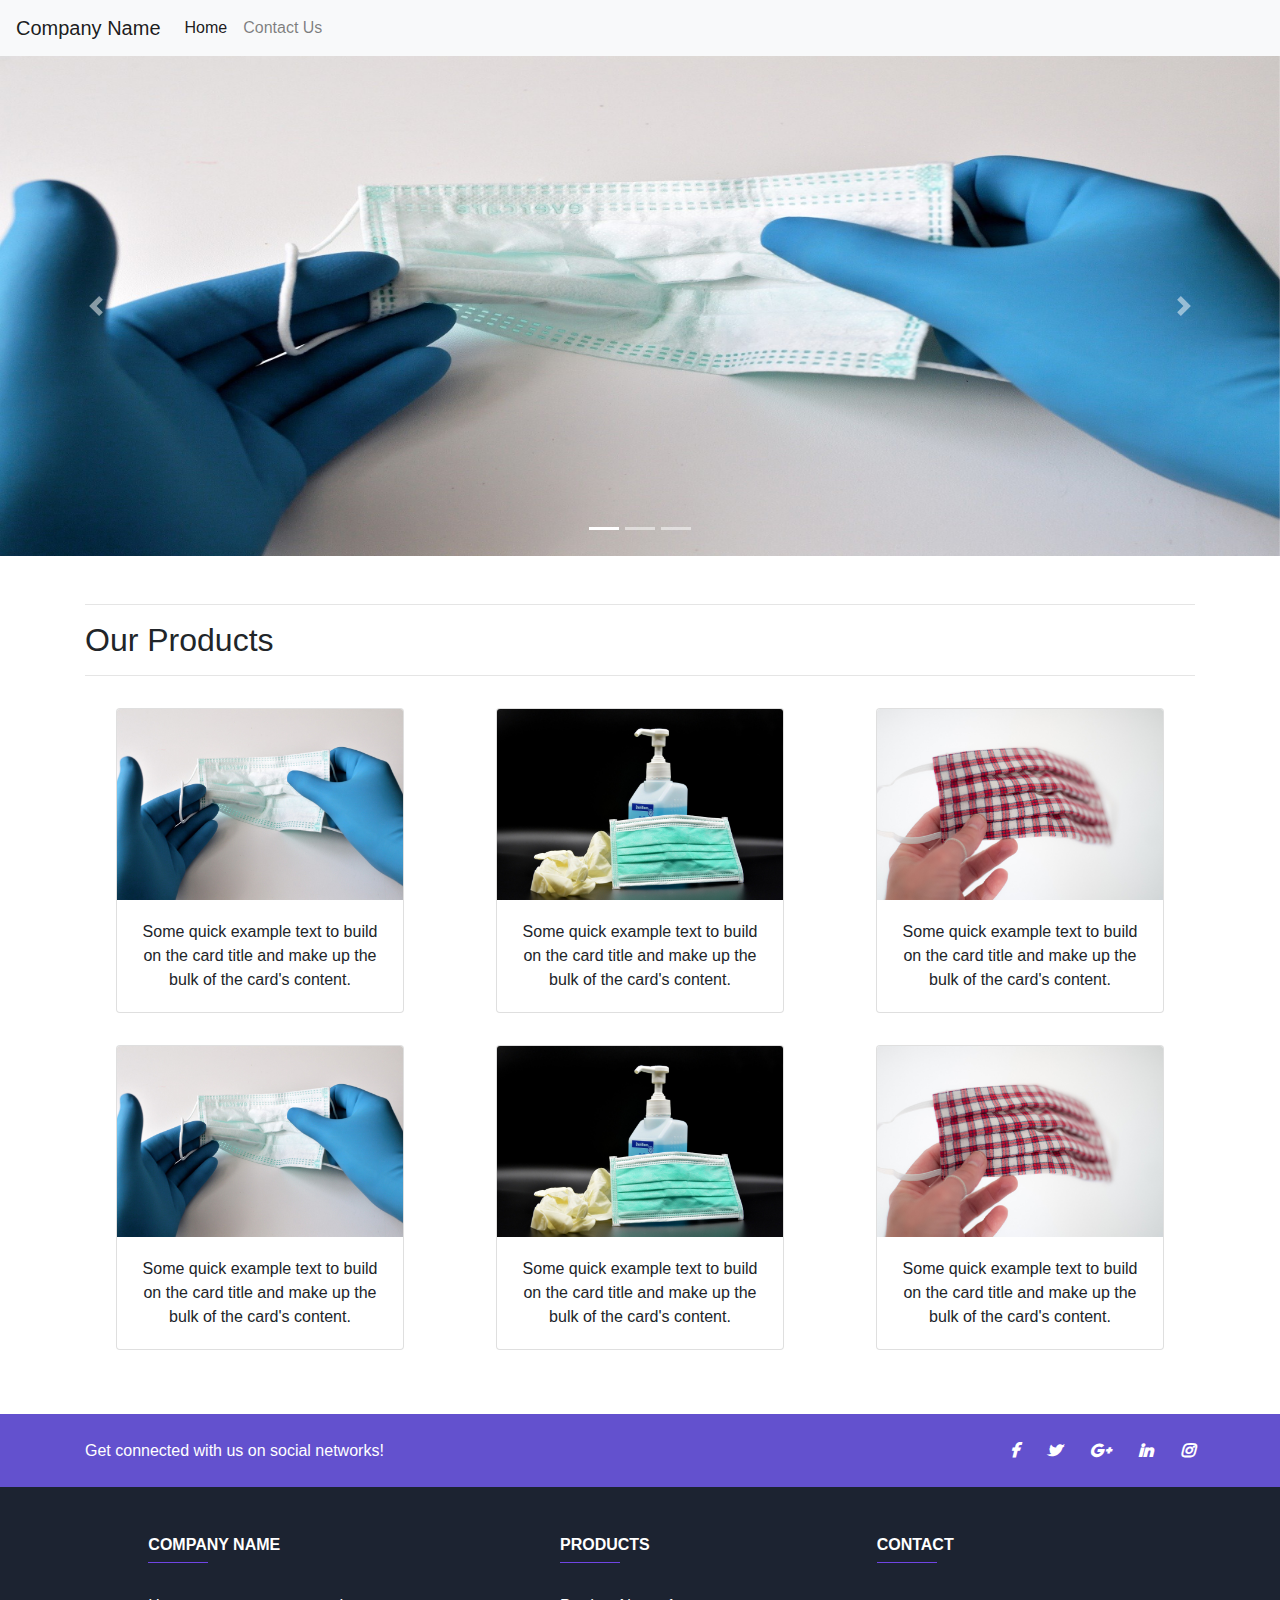
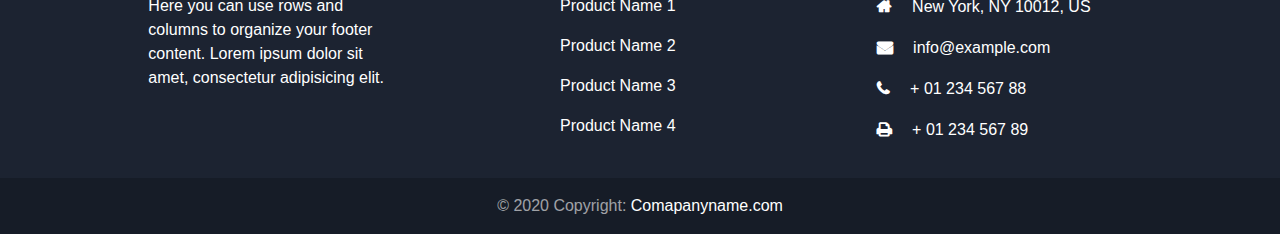
<file: index.html>
<!doctype html>
<html lang="en">
  <head>
    <!-- Required meta tags -->
    <meta charset="utf-8">
    <meta name="viewport" content="width=device-width, initial-scale=1, shrink-to-fit=no">

    <!-- Bootstrap CSS -->
    <link rel="stylesheet" href="https://maxcdn.bootstrapcdn.com/bootstrap/4.0.0/css/bootstrap.min.css" integrity="sha384-Gn5384xqQ1aoWXA+058RXPxPg6fy4IWvTNh0E263XmFcJlSAwiGgFAW/dAiS6JXm" crossorigin="anonymous">
    <link rel="stylesheet" href="https://cdnjs.cloudflare.com/ajax/libs/font-awesome/4.7.0/css/font-awesome.min.css">

    <link rel="stylesheet" href="css/style.css">

    <title>MW</title>
  </head>
  <body>




<nav class="navbar navbar-expand-lg navbar-light bg-light">
  <a class="navbar-brand" href="#">Company Name</a>
  <button class="navbar-toggler" type="button" data-toggle="collapse" data-target="#navbarSupportedContent" aria-controls="navbarSupportedContent" aria-expanded="false" aria-label="Toggle navigation">
    <span class="navbar-toggler-icon"></span>
  </button>

  <div class="collapse navbar-collapse" id="navbarSupportedContent">
    <ul class="navbar-nav mr-auto">
      <li class="nav-item active">
        <a class="nav-link" href="#">Home <span class="sr-only">(current)</span></a>
      </li>
      <li class="nav-item">
        <a class="nav-link" href="about.html">Contact Us</a>
      </li>
    </ul>
    
  </div>
</nav>

<div id="carouselExampleIndicators" class="carousel slide" data-ride="carousel">
  <ol class="carousel-indicators">
    <li data-target="#carouselExampleIndicators" data-slide-to="0" class="active"></li>
    <li data-target="#carouselExampleIndicators" data-slide-to="1"></li>
    <li data-target="#carouselExampleIndicators" data-slide-to="2"></li>
  </ol>
  <div class="carousel-inner">
    <div class="carousel-item active">
      <img class="d-block w-100" src="img/cr1.jpg" alt="First slide">
    </div>
    <div class="carousel-item">
      <img class="d-block w-100" src="img/cr2.jpg" alt="Second slide">
    </div>
    <div class="carousel-item">
      <img class="d-block w-100" src="img/cr3.jpg" alt="Third slide">
    </div>
  </div>
  <a class="carousel-control-prev" href="#carouselExampleIndicators" role="button" data-slide="prev">
    <span class="carousel-control-prev-icon" aria-hidden="true"></span>
    <span class="sr-only">Previous</span>
  </a>
  <a class="carousel-control-next" href="#carouselExampleIndicators" role="button" data-slide="next">
    <span class="carousel-control-next-icon" aria-hidden="true"></span>
    <span class="sr-only">Next</span>
  </a>
</div>




<div class="container my-5">

  <div class="product-title my-3">
    <hr>
    <h2>Our Products</h2>
    <hr>
  </div>
  <div class="row" align="center">
<div class="col-sm-12 col-md-4 my-3">
<div class="card" style="width: 18rem;">
  <img class="card-img-top" src="img/cr1.jpg" alt="Card image cap">
  <div class="card-body">
    <p class="card-text">Some quick example text to build on the card title and make up the bulk of the card's content.</p>
  </div>
</div>
</div>

<div class="col-sm-12 col-md-4 my-3">
<div class="card" style="width: 18rem;">
  <img class="card-img-top" src="img/cr2.jpg" alt="Card image cap">
  <div class="card-body">
    <p class="card-text">Some quick example text to build on the card title and make up the bulk of the card's content.</p>
  </div>
</div>
</div>

<div class="col-sm-12 col-md-4 my-3">
<div class="card" style="width: 18rem;">
  <img class="card-img-top" src="img/cr3.jpg" alt="Card image cap">
  <div class="card-body">
    <p class="card-text">Some quick example text to build on the card title and make up the bulk of the card's content.</p>
  </div>
</div>
</div>

<div class="col-sm-12 col-md-4 my-3">
<div class="card" style="width: 18rem;">
  <img class="card-img-top" src="img/cr1.jpg" alt="Card image cap">
  <div class="card-body">
    <p class="card-text">Some quick example text to build on the card title and make up the bulk of the card's content.</p>
  </div>
</div>
</div>

<div class="col-sm-12 col-md-4 my-3">
<div class="card" style="width: 18rem;">
  <img class="card-img-top" src="img/cr2.jpg" alt="Card image cap">
  <div class="card-body">
    <p class="card-text">Some quick example text to build on the card title and make up the bulk of the card's content.</p>
  </div>
</div>
</div>
<div class="col-sm-12 col-md-4 my-3">
<div class="card" style="width: 18rem;">
  <img class="card-img-top" src="img/cr3.jpg" alt="Card image cap">
  <div class="card-body">
    <p class="card-text">Some quick example text to build on the card title and make up the bulk of the card's content.</p>
  </div>
</div>
</div>

</div>
</div>

<!-- Footer -->
<footer class="page-footer font-small unique-color-dark">

  <div style="background-color: #6351ce;">
    <div class="container">

      <!-- Grid row-->
      <div class="row py-4 d-flex align-items-center">

        <!-- Grid column -->
        <div class="col-md-6 col-lg-5 text-center text-md-left mb-4 mb-md-0 social-title">
          <h6 class="mb-0">Get connected with us on social networks!</h6>
        </div>
        <!-- Grid column -->

        <!-- Grid column -->
        <div class="col-md-6 col-lg-7 text-center text-md-right">

          <!-- Facebook -->
          <a class="fb-ic">
            <i class="fab fa-facebook-f white-text mr-4"> </i>
          </a>
          <!-- Twitter -->
          <a class="tw-ic">
            <i class="fab fa-twitter white-text mr-4"> </i>
          </a>
          <!-- Google +-->
          <a class="gplus-ic">
            <i class="fab fa-google-plus-g white-text mr-4"> </i>
          </a>
          <!--Linkedin -->
          <a class="li-ic">
            <i class="fab fa-linkedin-in white-text mr-4"> </i>
          </a>
          <!--Instagram-->
          <a class="ins-ic">
            <i class="fab fa-instagram white-text"> </i>
          </a>

        </div>
        <!-- Grid column -->

      </div>
      <!-- Grid row-->

    </div>
  </div>

  <!-- Footer Links -->
  <div class="container text-center text-md-left mt-5">

    <!-- Grid row -->
    <div class="row mt-3">

      <!-- Grid column -->
      <div class="col-md-3 col-lg-4 col-xl-3 mx-auto mb-4">

        <!-- Content -->
        <h6 class="text-uppercase font-weight-bold">Company name</h6>
        <hr class="deep-purple accent-2 mb-4 mt-0 d-inline-block mx-auto" style="width: 60px;">
        <p>Here you can use rows and columns to organize your footer content. Lorem ipsum dolor sit amet,
          consectetur
          adipisicing elit.</p>

      </div>
      <!-- Grid column -->

      <!-- Grid column -->
      <div class="col-md-2 col-lg-2 col-xl-2 mx-auto mb-4">

        <!-- Links -->
        <h6 class="text-uppercase font-weight-bold">Products</h6>
        <hr class="deep-purple accent-2 mb-4 mt-0 d-inline-block mx-auto" style="width: 60px;">
        <p>
          <a href="#!">Product Name 1</a>
        </p>
        <p>
          <a href="#!">Product Name 2</a>
        </p>
        <p>
          <a href="#!">Product Name 3</a>
        </p>
        <p>
          <a href="#!">Product Name 4</a>
        </p>

      </div>
      <!-- Grid column -->

      <!-- Grid column -->
      
      <!-- Grid column -->

      <!-- Grid column -->
      <div class="col-md-4 col-lg-3 col-xl-3 mx-auto mb-md-0 mb-4">

        <!-- Links -->
        <h6 class="text-uppercase font-weight-bold">Contact</h6>
        <hr class="deep-purple accent-2 mb-4 mt-0 d-inline-block mx-auto" style="width: 60px;">
        <p>
          <b class="fas fa-home mr-3"></b> New York, NY 10012, US</p>
        <p>
          <b class="fas fa-envelope mr-3"></b> info@example.com</p>
        <p>
          <b class="fas fa-phone mr-3"></b> + 01 234 567 88</p>
        <p>
          <b class="fas fa-print mr-3"></b> + 01 234 567 89</p>

      </div>
      <!-- Grid column -->

    </div>
    <!-- Grid row -->

  </div>
  <!-- Footer Links -->

  <!-- Copyright -->
  <div class="footer-copyright text-center py-3">© 2020 Copyright:
    <a href="https://mdbootstrap.com/"> Comapanyname.com</a>
  </div>
  <!-- Copyright -->

</footer>
<!-- Footer -->



    

    <!-- Optional JavaScript -->
    <!-- jQuery first, then Popper.js, then Bootstrap JS -->
    <script src="https://code.jquery.com/jquery-3.2.1.slim.min.js" integrity="sha384-KJ3o2DKtIkvYIK3UENzmM7KCkRr/rE9/Qpg6aAZGJwFDMVNA/GpGFF93hXpG5KkN" crossorigin="anonymous"></script>
    <script src="https://cdnjs.cloudflare.com/ajax/libs/popper.js/1.12.9/umd/popper.min.js" integrity="sha384-ApNbgh9B+Y1QKtv3Rn7W3mgPxhU9K/ScQsAP7hUibX39j7fakFPskvXusvfa0b4Q" crossorigin="anonymous"></script>
    <script src="https://maxcdn.bootstrapcdn.com/bootstrap/4.0.0/js/bootstrap.min.js" integrity="sha384-JZR6Spejh4U02d8jOt6vLEHfe/JQGiRRSQQxSfFWpi1MquVdAyjUar5+76PVCmYl" crossorigin="anonymous"></script>
  </body>
</html>
</file>
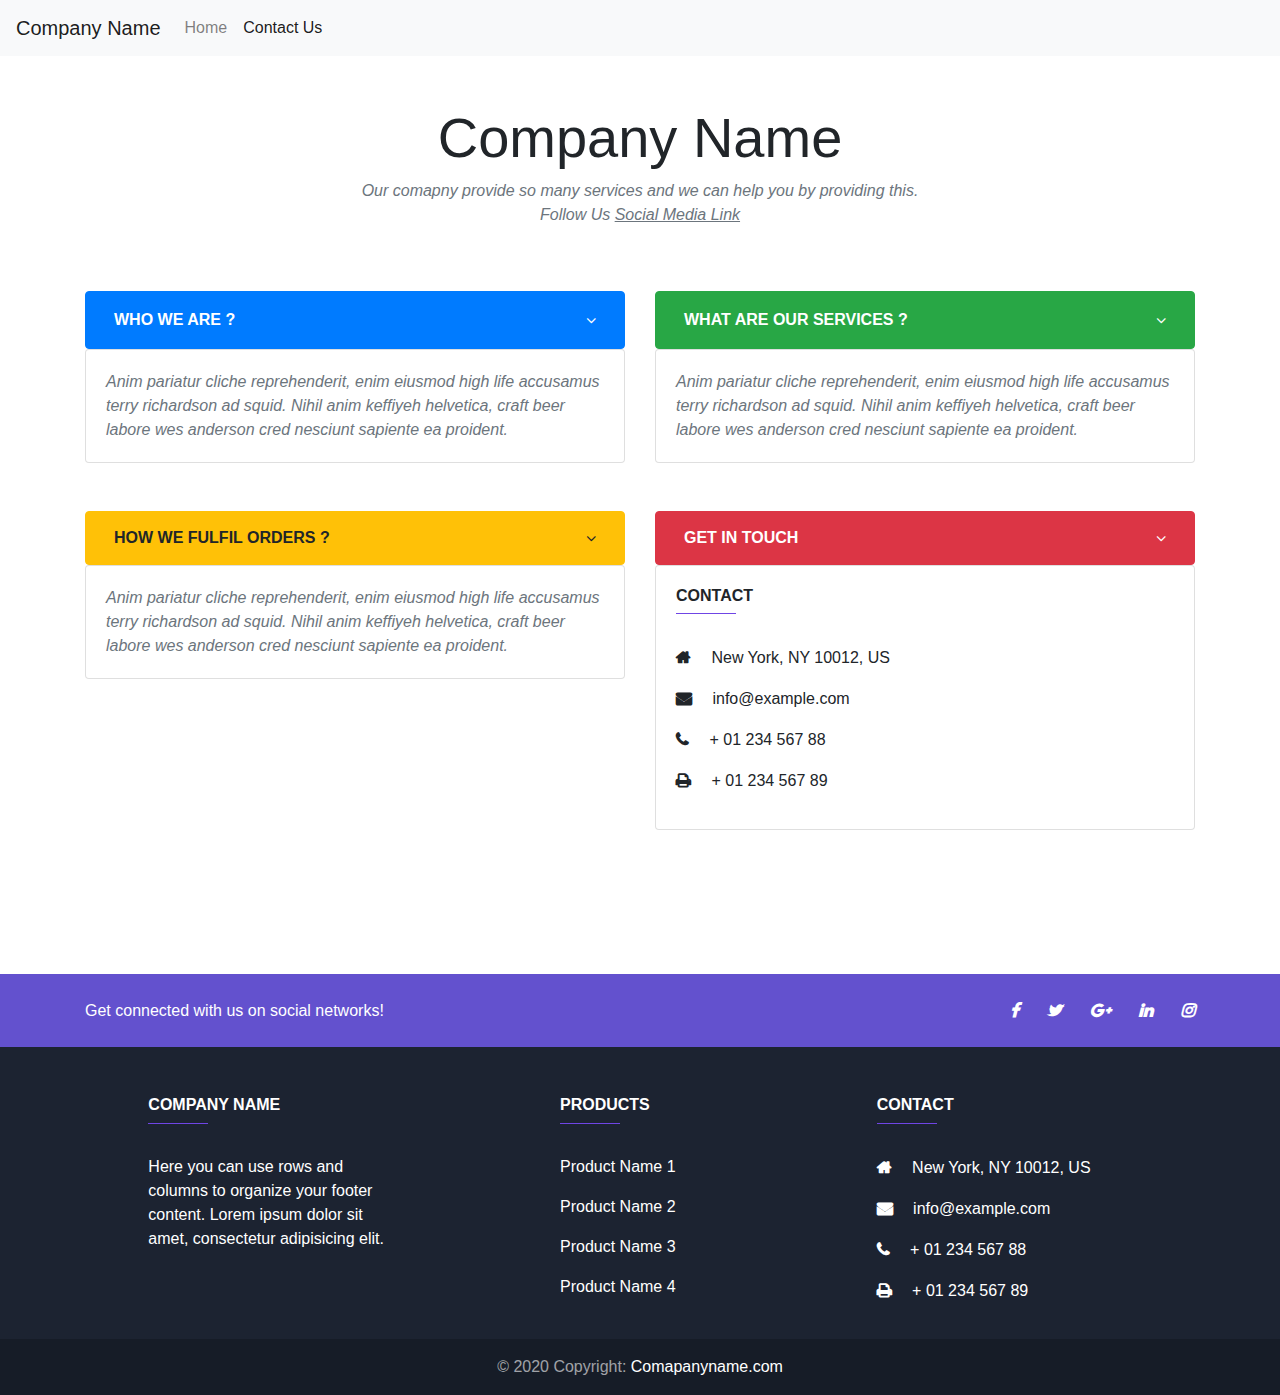
<file: about.html>
<!doctype html>
<html lang="en">
  <head>
    <!-- Required meta tags -->
    <meta charset="utf-8">
    <meta name="viewport" content="width=device-width, initial-scale=1, shrink-to-fit=no">

    <!-- Bootstrap CSS -->
    <link rel="stylesheet" href="https://maxcdn.bootstrapcdn.com/bootstrap/4.0.0/css/bootstrap.min.css" integrity="sha384-Gn5384xqQ1aoWXA+058RXPxPg6fy4IWvTNh0E263XmFcJlSAwiGgFAW/dAiS6JXm" crossorigin="anonymous">
    <link rel="stylesheet" href="https://cdnjs.cloudflare.com/ajax/libs/font-awesome/4.7.0/css/font-awesome.min.css">

    <link rel="stylesheet" href="css/style.css">

    <title>About Us</title>
  </head>
  <body>

  <nav class="navbar navbar-expand-lg navbar-light bg-light">
  <a class="navbar-brand" href="index.html">Company Name</a>
  <button class="navbar-toggler" type="button" data-toggle="collapse" data-target="#navbarSupportedContent" aria-controls="navbarSupportedContent" aria-expanded="false" aria-label="Toggle navigation">
    <span class="navbar-toggler-icon"></span>
  </button>

  <div class="collapse navbar-collapse" id="navbarSupportedContent">
    <ul class="navbar-nav mr-auto">
      <li class="nav-item">
        <a class="nav-link" href="index.html">Home</a>
      </li>
      <li class="nav-item active">
        <a class="nav-link" href="#">Contact Us<span class="sr-only">(current)</span></a>
      </li>
    </ul>
    
  </div>
</nav>



<div class="container py-5">
  <!-- For Demo Purpose-->
  <header class="text-center">
    <h1 class="display-4">Company Name</h1>
    <p class="text-muted font-italic mb-0">Our comapny provide so many services and we can help you by providing this.</p>
    <p class="text-muted font-italic">Follow Us<a href="https://bootstrapious.com" class="text-muted">
        <u>Social Media Link</u></a>
    </p>
  </header>

  <div class="py-5">
    <div class="row">

      <div class="col-lg-6 mb-5">
        <!-- Collapse Panel 1--><a data-toggle="collapse" href="#collapseExample1" role="button" aria-expanded="true" aria-controls="collapseExample1" class="btn btn-primary btn-block py-2 shadow-sm with-chevron">
          <p class="d-flex align-items-center justify-content-between mb-0 px-3 py-2"><strong class="text-uppercase">Who We Are ?</strong><i class="fa fa-angle-down"></i></p>
        </a>
        <div id="collapseExample1" class="collapse shadow-sm show">
          <div class="card">
            <div class="card-body">
              <p class="font-italic mb-0 text-muted">Anim pariatur cliche reprehenderit, enim eiusmod high life accusamus terry richardson ad squid. Nihil anim keffiyeh helvetica, craft beer labore wes anderson cred nesciunt sapiente ea proident.</p>
            </div>
          </div>
        </div>
      </div>

      <div class="col-lg-6 mb-5">
        <!-- Collapse Panel 2-->
        <button data-toggle="collapse" data-target="#collapseExample2" role="button" aria-expanded="true" aria-controls="collapseExample2" class="btn btn-success btn-block py-2 shadow-sm with-chevron">
          <p class="d-flex align-items-center justify-content-between mb-0 px-3 py-2"><strong class="text-uppercase">What are our services ?</strong><i class="fa fa-angle-down"></i></p>
        </button>
        <div id="collapseExample2" class="collapse shadow-sm show">
          <div class="card">
            <div class="card-body">
              <p class="font-italic mb-0 text-muted">Anim pariatur cliche reprehenderit, enim eiusmod high life accusamus terry richardson ad squid. Nihil anim keffiyeh helvetica, craft beer labore wes anderson cred nesciunt sapiente ea proident.</p>
            </div>
          </div>
        </div>
      </div>

      <div class="col-lg-6 mb-5">
        <!-- Collapse Panel 3--><a data-toggle="collapse" href="#collapseExample3" role="button" aria-expanded="true" aria-controls="collapseExample3" class="btn btn-warning btn-block p2-3 shadow-sm with-chevron">
          <p class="d-flex align-items-center justify-content-between mb-0 px-3 py-2"><strong class="text-uppercase">How We Fulfil orders ?</strong><i class="fa fa-angle-down"></i></p>
        </a>
        <div id="collapseExample3" class="collapse shadow-sm show">
          <div class="card">
            <div class="card-body">
              <p class="font-italic mb-0 text-muted">Anim pariatur cliche reprehenderit, enim eiusmod high life accusamus terry richardson ad squid. Nihil anim keffiyeh helvetica, craft beer labore wes anderson cred nesciunt sapiente ea proident.</p>
            </div>
          </div>
        </div>
      </div>

      <div class="col-lg-6 mb-5">
        <!-- Collapse Panel 4--><a data-toggle="collapse" href="#collapseExample4" role="button" aria-expanded="true" aria-controls="collapseExample4" class="btn btn-danger btn-block p2-3 shadow-sm with-chevron">
          <p class="d-flex align-items-center justify-content-between mb-0 px-3 py-2"><strong class="text-uppercase">Get In Touch</strong><i class="fa fa-angle-down"></i></p>
        </a>
        <div id="collapseExample4" class="collapse shadow-sm show">
          <div class="card">
            <div class="card-body">
              <p class="font-italic mb-0 text-muted">
              	<h6 class="text-uppercase font-weight-bold">Contact</h6>
              	<hr class="deep-purple accent-2 mb-4 mt-0 d-inline-block mx-auto" style="width: 60px;">
        <p>
          <b class="fas fa-home mr-3"></b> New York, NY 10012, US</p>
        <p>
          <b class="fas fa-envelope mr-3"></b> info@example.com</p>
        <p>
          <b class="fas fa-phone mr-3"></b> + 01 234 567 88</p>
        <p>
          <b class="fas fa-print mr-3"></b> + 01 234 567 89</p>


              </p>
            </div>
          </div>
        </div>
      </div>

    </div>
  </div>
</div>


<footer class="page-footer font-small unique-color-dark">

  <div style="background-color: #6351ce;">
    <div class="container">

      <!-- Grid row-->
      <div class="row py-4 d-flex align-items-center">

        <!-- Grid column -->
        <div class="col-md-6 col-lg-5 text-center text-md-left mb-4 mb-md-0 social-title">
          <h6 class="mb-0">Get connected with us on social networks!</h6>
        </div>
        <!-- Grid column -->

        <!-- Grid column -->
        <div class="col-md-6 col-lg-7 text-center text-md-right">

          <!-- Facebook -->
          <a class="fb-ic">
            <i class="fab fa-facebook-f white-text mr-4"> </i>
          </a>
          <!-- Twitter -->
          <a class="tw-ic">
            <i class="fab fa-twitter white-text mr-4"> </i>
          </a>
          <!-- Google +-->
          <a class="gplus-ic">
            <i class="fab fa-google-plus-g white-text mr-4"> </i>
          </a>
          <!--Linkedin -->
          <a class="li-ic">
            <i class="fab fa-linkedin-in white-text mr-4"> </i>
          </a>
          <!--Instagram-->
          <a class="ins-ic">
            <i class="fab fa-instagram white-text"> </i>
          </a>

        </div>
        <!-- Grid column -->

      </div>
      <!-- Grid row-->

    </div>
  </div>

  <!-- Footer Links -->
  <div class="container text-center text-md-left mt-5">

    <!-- Grid row -->
    <div class="row mt-3">

      <!-- Grid column -->
      <div class="col-md-3 col-lg-4 col-xl-3 mx-auto mb-4">

        <!-- Content -->
        <h6 class="text-uppercase font-weight-bold">Company name</h6>
        <hr class="deep-purple accent-2 mb-4 mt-0 d-inline-block mx-auto" style="width: 60px;">
        <p>Here you can use rows and columns to organize your footer content. Lorem ipsum dolor sit amet,
          consectetur
          adipisicing elit.</p>

      </div>
      <!-- Grid column -->

      <!-- Grid column -->
      <div class="col-md-2 col-lg-2 col-xl-2 mx-auto mb-4">

        <!-- Links -->
        <h6 class="text-uppercase font-weight-bold">Products</h6>
        <hr class="deep-purple accent-2 mb-4 mt-0 d-inline-block mx-auto" style="width: 60px;">
        <p>
          <a href="#!">Product Name 1</a>
        </p>
        <p>
          <a href="#!">Product Name 2</a>
        </p>
        <p>
          <a href="#!">Product Name 3</a>
        </p>
        <p>
          <a href="#!">Product Name 4</a>
        </p>

      </div>
      <!-- Grid column -->

      <!-- Grid column -->
      
      <!-- Grid column -->

      <!-- Grid column -->
      <div class="col-md-4 col-lg-3 col-xl-3 mx-auto mb-md-0 mb-4">

        <!-- Links -->
        <h6 class="text-uppercase font-weight-bold">Contact</h6>
        <hr class="deep-purple accent-2 mb-4 mt-0 d-inline-block mx-auto" style="width: 60px;">
        <p>
          <b class="fas fa-home mr-3"></b> New York, NY 10012, US</p>
        <p>
          <b class="fas fa-envelope mr-3"></b> info@example.com</p>
        <p>
          <b class="fas fa-phone mr-3"></b> + 01 234 567 88</p>
        <p>
          <b class="fas fa-print mr-3"></b> + 01 234 567 89</p>

      </div>
      <!-- Grid column -->

    </div>
    <!-- Grid row -->

  </div>
  <!-- Footer Links -->

  <!-- Copyright -->
  <div class="footer-copyright text-center py-3">© 2020 Copyright:
    <a href="https://mdbootstrap.com/"> Comapanyname.com</a>
  </div>
  <!-- Copyright -->

</footer>
<!-- Footer -->



    

    <!-- Optional JavaScript -->
    <!-- jQuery first, then Popper.js, then Bootstrap JS -->
    <script src="https://code.jquery.com/jquery-3.2.1.slim.min.js" integrity="sha384-KJ3o2DKtIkvYIK3UENzmM7KCkRr/rE9/Qpg6aAZGJwFDMVNA/GpGFF93hXpG5KkN" crossorigin="anonymous"></script>
    <script src="https://cdnjs.cloudflare.com/ajax/libs/popper.js/1.12.9/umd/popper.min.js" integrity="sha384-ApNbgh9B+Y1QKtv3Rn7W3mgPxhU9K/ScQsAP7hUibX39j7fakFPskvXusvfa0b4Q" crossorigin="anonymous"></script>
    <script src="https://maxcdn.bootstrapcdn.com/bootstrap/4.0.0/js/bootstrap.min.js" integrity="sha384-JZR6Spejh4U02d8jOt6vLEHfe/JQGiRRSQQxSfFWpi1MquVdAyjUar5+76PVCmYl" crossorigin="anonymous"></script>
  </body>
</html>
</file>
<file: css/style.css>
.fa-home::before {
    
   content: "\f015";
  
}

.fas,.fab
{
 font-weight: 900;
 font-family: "FontAwesome";

}

.fab
{
	color: white;
}

.fa-envelope::before {
    content: "\f0e0";
}

.fa-phone::before {
    content: "\f095";
}

.fa-print::before {
    content: "\f02f";
}

.fa-facebook-f::before {
    content: "\f39e";
}

.fa-twitter::before {
    content: "\f099";
}

.fa-google-plus-g::before {
    content: "\f0d5";
}
.fa-instagram::before {
    content: "\f16d";
}

.fa-linkedin-in::before {
    content: "\f0e1";
}

.fa-facebook-f::before {
    content: "\f09a";
}

.social-title
{
	color:white;
}

.unique-color-dark {
    background-color: #1c2331 !important;
}



footer.page-footer .footer-copyright {

    overflow: hidden;
    color: rgba(255,255,255,0.6);
    background-color: rgba(0,0,0,0.2);

}

footer.page-footer {
    color: #fff;
}



.deep-purple.accent-2 {

    background-color: #7c4dff !important;

}

footer.page-footer a {
    color: #fff;
}
a:hover {
    color: #0056b3;
    text-decoration: none;
    -webkit-transition: all .2s ease-in-out;
    transition: all .2s ease-in-out;
}
a:hover {
    color: #0056b3;
    text-decoration: underline;
}

.carousel-item{
    height: 500px;
} 
.carousel-item img{
    height: 500px;
}
</file>
